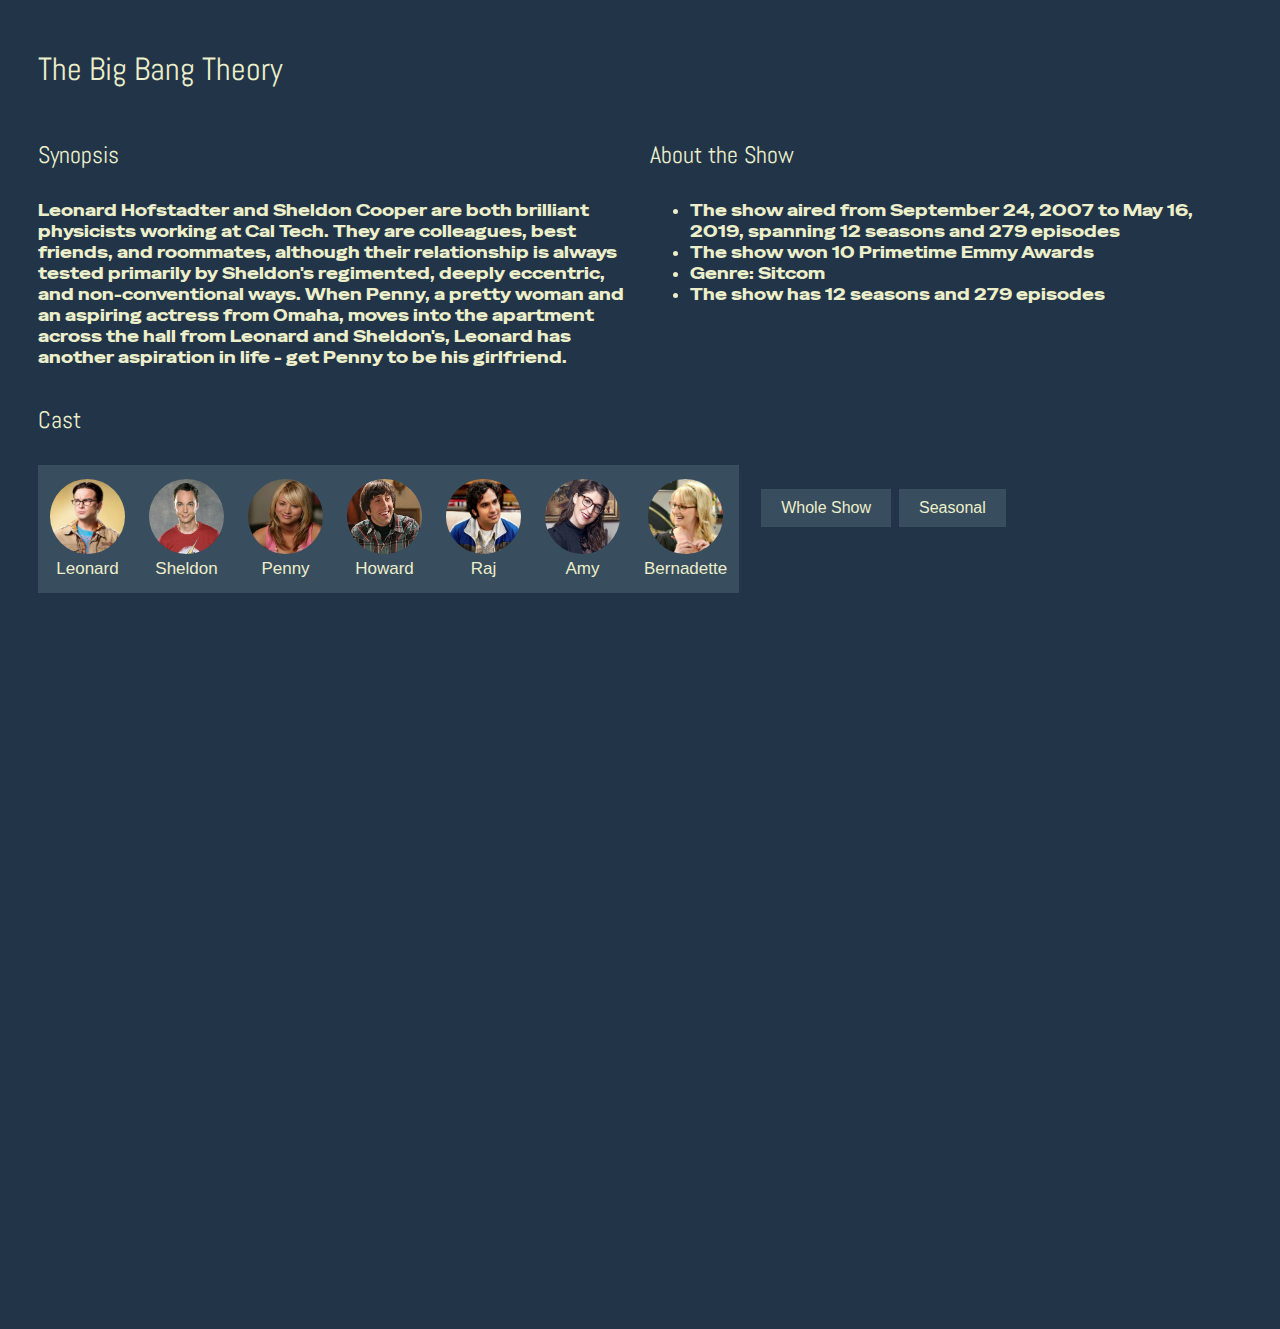
<file: index.html>
<!DOCTYPE html>
<html>
  <head>
    <title>TV shows</title>
    <link rel="icon" href="data:;base64,iVBORwOKGO=" />
    
    <link rel="stylesheet" href="css/styles.css" />

    <script src="js/d3.v6.min.js"></script>
    <script src="js/d3-weighted-voronoi.js"></script>
    <script src="js/d3-voronoi-map.js"></script>
    <script src="js/StackAreaChart.js"></script>
    <script src="js/VoronoiMap.js"></script>
    <script src="js/main.js"></script>

    <!-- Fonts -->
    <link rel="preconnect" href="https://fonts.googleapis.com" />
    <link rel="preconnect" href="https://fonts.gstatic.com" crossorigin />
    <link
      href="https://fonts.googleapis.com/css2?family=Abel&family=Special+Gothic+Expanded+One&display=swap"
      rel="stylesheet"
    />
  </head>
  <body>
    <div class="header">
      <div style="display: flex; align-content: center">
        <h1>The Big Bang Theory</h1>
      </div>
    </div>

    <div style="display: grid; grid-template-columns: 6fr 6fr; gap: 20px">
      <div>
        <div>
          <h2>Synopsis</h2>
        </div>

        <div>
          <p>
            Leonard Hofstadter and Sheldon Cooper are both brilliant physicists
            working at Cal Tech. They are colleagues, best friends, and
            roommates, although their relationship is always tested primarily by
            Sheldon's regimented, deeply eccentric, and non-conventional ways.
            When Penny, a pretty woman and an aspiring actress from Omaha, moves
            into the apartment across the hall from Leonard and Sheldon's,
            Leonard has another aspiration in life - get Penny to be his
            girlfriend.
          </p>
        </div>
      </div>
      <div>
        <div>
          <h2>About the Show</h2>
        </div>
        <div>
          <ul>
            <li>
              The show aired from September 24, 2007 to May 16, 2019, spanning
              12 seasons and 279 episodes
            </li>
            <li>The show won 10 Primetime Emmy Awards</li>
            <li>Genre: Sitcom</li>
            <li>The show has 12 seasons and 279 episodes</li>
          </ul>
        </div>
      </div>
    </div>

    <h2>Cast</h2>

    <div
      style="
        display: grid;
        grid-template-columns: 6fr 6fr;
        justify-content: space-between;
        gap: 20px;
      "
    >
      <div>
        <div class="cast-tabs">
          <button class="tablinks" onclick="openTab(event, 'Leonard')">
            <div style="text-align: center">
              <img
                src="char_pictures/Leonard.png"
                alt="Leonard Hofstadter"
                width="75"
                height="75"
                style="border-radius: 50%"
              />
              <div>Leonard</div>
            </div>
          </button>

          <button class="tablinks" onclick="openTab(event, 'Sheldon')">
            <div style="text-align: center">
              <img
                src="char_pictures/Sheldon.png"
                alt="Sheldon Cooper"
                width="75"
                height="75"
                style="border-radius: 50%"
              />
              <div>Sheldon</div>
            </div>
          </button>

          <button class="tablinks" onclick="openTab(event, 'Penny')">
            <div style="text-align: center">
              <img
                src="char_pictures/Penny.png"
                alt="Penny"
                width="75"
                height="75"
                style="border-radius: 50%"
              />
              <div>Penny</div>
            </div>
          </button>

          <button class="tablinks" onclick="openTab(event, 'Howard')">
            <div style="text-align: center">
              <img
                src="char_pictures/Howard.png"
                alt="Howard Wolowitz"
                width="75"
                height="75"
                style="border-radius: 50%"
              />
              <div>Howard</div>
            </div>
          </button>

          <button class="tablinks" onclick="openTab(event, 'Raj')">
            <div style="text-align: center">
              <img
                src="char_pictures/Raj.png"
                alt="Rajesh Koothrappali"
                width="75"
                height="75"
                style="border-radius: 50%"
              />
              <div>Raj</div>
            </div>
          </button>

          <button class="tablinks" onclick="openTab(event, 'Amy')">
            <div style="text-align: center">
              <img
                src="char_pictures/Amy.png"
                alt="Amy Farrah Fowler"
                width="75"
                height="75"
                style="border-radius: 50%"
              />
              <div>Amy</div>
            </div>
          </button>

          <button class="tablinks" onclick="openTab(event, 'Bernadette')">
            <div style="text-align: center">
              <img
                src="char_pictures/Bernadette.png"
                alt="Bernadette Rostenkowski-Wolowitz"
                width="75"
                height="75"
                style="border-radius: 50%"
              />
              <div>Bernadette</div>
            </div>
          </button>
        </div>

        <!-- Tab content -->
        <div id="Leonard" class="tabcontent">
          <h3>Leonard Hofstadter</h3>
          <p>
            Played by actor Johnny Galecki, Leonard is an experimental physicist
            with an IQ of 173 who works at Caltech. Originally from New Jersey,
            he is more socially adept than his friends and often serves as the
            group's mediator. Leonard shares an apartment with Sheldon for much
            of the series. He has a complicated relationship with his
            accomplished family and eventually marries Penny, with whom he
            starts a family by the series finale.
          </p>
        </div>

        <div id="Sheldon" class="tabcontent">
          <h3>Sheldon Cooper</h3>
          <p>
            Played by actor Jim Parsons, Sheldon is a theoretical physicist from
            Texas, renowned for his intellect (IQ 187) and eidetic memory. He
            began college at 11 and earned his PhD at 16. Sheldon is known for
            his rigid routines, social awkwardness, and lack of empathy, but he
            does care deeply for his friends. He specializes in string theory
            and later wins a Nobel Prize with Amy. Sheldon’s quirks and literal
            interpretations of the world are central to the show’s humor.
          </p>
        </div>

        <div id="Penny" class="tabcontent">
          <h3>Penny</h3>
          <p>
            Played by actress Kaley Cuoco, Penny is an aspiring actress from
            Omaha, Nebraska, who moves in across the hall from Leonard and
            Sheldon. Initially working as a waitress at The Cheesecake Factory,
            she later becomes a successful pharmaceutical sales representative.
            Penny is street-smart, friendly, and forms close bonds with
            Bernadette and Amy. Her on-and-off relationship with Leonard is a
            major storyline, culminating in their marriage.
          </p>
        </div>

        <div id="Howard" class="tabcontent">
          <h3>Howard Wolowitz</h3>
          <p>
            Played by actor Simon Helberg, Howard is an aerospace engineer with
            a master's degree from MIT. He is Jewish and lives with his
            overbearing mother until he marries Bernadette. Unlike his friends,
            he does not have a doctorate. Howard is known for his flirtatious
            nature, love of gadgets, and eventually becomes an astronaut,
            traveling to the International Space Station.
          </p>
        </div>

        <div id="Raj" class="tabcontent">
          <h3>Rajesh Koothrappali</h3>
          <p>
            Played by actor Kunal Nayyar, Raj is an astrophysicist from India
            who works at Caltech. He initially cannot speak to women unless
            intoxicated, a condition that provides much comic relief. Raj is
            sensitive, romantic, and often struggles with loneliness and his
            parents’ expectations. He is close friends with Howard.
          </p>
        </div>

        <div id="Amy" class="tabcontent">
          <h3>Amy Farrah Fowler</h3>
          <p>
            Played by actress Mayim Bialik, Amy is a neurobiologist introduced
            as a potential romantic partner for Sheldon. Initially socially
            awkward, she gradually becomes an integral part of the group and
            forms strong friendships with Penny and Bernadette. Amy’s
            relationship with Sheldon is central to her character, and together
            they win a Nobel Prize in Physics.
          </p>
        </div>

        <div id="Bernadette" class="tabcontent">
          <h3>Bernadette Rostenkowski-Wolowitz</h3>
          <p>
            Played by actress Melissa Rauch, Bernadette starts as a waitress
            alongside Penny but earns a PhD in microbiology and lands a
            high-paying job in pharmaceuticals. She is married to Howard and is
            known for her small stature, high-pitched voice, and assertive
            personality.
          </p>
        </div>
      </div>

      <!-- Map container -->

      <!-- <h1>Project 3: TV shows</h1> -->
      <div id="area-chart-container">
        <div
          class="buttons-container"
          style="margin: 20px 0 20px 0; height: fit-content"
          display="flex"
        >
          <button
            id="Seasonal"
            class="view-mode-button"
            value="Seasonal"
            onclick="toggleDisplayingMode(event)"
          >
            Whole Show
          </button>

          <button
            id="Episodes"
            class="view-mode-button"
            value="Episodes"
            onclick="toggleDisplayingMode(event)"
          >
            Seasonal
          </button>

          <select
            name="season-selector"
            id="season-select"
            onchange="handleSeasonChange(event)"
            style="display: none"
          >
            <option value="0">Select a season</option>
            <option value="1">1</option>
            <option value="2">2</option>
            <option value="3">3</option>
            <option value="4">4</option>
            <option value="5">5</option>
            <option value="6">6</option>
            <option value="7">7</option>
            <option value="8">8</option>
            <option value="9">9</option>
            <option value="10">10</option>
          </select>
        </div>
        <div id="stacked-area-chart" class="chart-container"></div>
      </div>
    </div>
    <div>
      <div id="visualization-container">
        <svg id="visualization"></svg>
      </div>
    </div>

    <!-- <div id="tree-map-chart" class="chart-container"></div> -->

    

    <div id="tooltip"></div>
  </body>
</html>
</file>
<file: css/styles.css>
#stacked-area-chart {
  width: fit-content;
  height: 600px;
}

:root {
  --text-color: #ecefca;
  --background-color: #213448;
}

button {
  background-color: #384d5e;
  color: #ecefca;
  border: none;
  padding: 10px 20px;
  text-align: center;
  text-decoration: none;
  display: inline-block;
  font-size: 16px;
  margin: 4px 2px;
  cursor: pointer;
  transition-duration: 0.4s;
}
button:hover {
  background-color: #2b3c4e;
  color: #ecefca;
  border: none;
}

select {
  background-color: #384d5e;
  color: #ecefca;
  border: none;
  padding: 10px 20px;
  text-align: center;
  text-decoration: none;
  display: inline-block;
  font-size: 16px;
  margin: 4px 2px;
  cursor: pointer;
  transition-duration: 0.4s;
}
select:hover {
  background-color: #2b3c4e;
  color: #ecefca;
  border: none;
}

#tree-map-chart {
  width: 100%;
  height: 400px;
}
/* Font */
.abel-regular {
  font-family: "Abel", sans-serif;
  font-weight: 400;
  font-style: normal;
}

.special-gothic-expanded-one-regular {
  font-family: "Special Gothic Expanded One", sans-serif;
  font-weight: 400;
  font-style: normal;
}

html {
  background-color: #213448;
  padding: 10px;
  color: #ecefca;
  font-family: "Special Gothic Expanded One", monospace;
  font-size: 16px;
}

.cast-tabs {
  overflow: hidden;
  border: none;
  background-color: #384d5e;
  display: flex;
}

.cast-tabs button {
  padding: 10px;
  background-color: inherit;
  color: #ecefca;
  border: none;
  outline: none;
  cursor: pointer;
  padding: auto;
  transition: 1s;
  flex: 1;
  text-align: center;
  font-size: 17px;
}

.cast-tabs button:hover {
  background-color: #1d2935;
}

.cast-tabs button.active {
  background-color: #2b3c4e;
  padding: 10px;
  color: #ecefca;
  width: 100%;
}

.tabcontent {
  display: none;
  padding: 6px 12px;
  border: none;
  border-top: none;
  animation: fadeEffect 1s;
  background-color: #2b3c4e;
}

@keyframes fadeEffect {
  from {
    opacity: 0;
  }

  to {
    opacity: 1;
  }
}

#visualization-container {
  display: flex;
  justify-content: center;
}

.symbol {
  fill: none;
  stroke: lightgrey;
  stroke-width: 14px;
}

.cell {
  stroke: darkgrey;
  stroke-width: 1px;
}

.cost {
  text-anchor: middle;
}

.total-cost {
  fill: lightgrey;
  text-anchor: middle;
  font-size: 20px;
  font-weight: 700;
}

.legend-color {
  stroke-width: 1px;
  stroke: darkgrey;
}

.legend {
  margin-bottom: 10px;
}

.highlighter {
  fill: transparent;
  stroke: none;
}

.highlight {
  stroke: var(--text-color);
  stroke-width: 3px;
}

#title {
  letter-spacing: 4px;
  font-weight: 700;
  font-size: x-large;
  margin: 0;
}

body {
  padding: 10px 20px;
}

h1,
h2,
h3,
h4,
h5,
h6 {
  color: var(--text-color);
  font-family: "Abel", sans-serif;
  font-weight: 400;
  font-style: normal;
  text-align: left;
  margin-bottom: 30px;
}

/* .voronoi-chart-container */
.voronoi-description {
  line-height: 1.5;
}

.overview-description {
  text-align: left;
  line-height: 1.5;
  align-items: center;
  padding: 70px 0;
}

.container {
  margin-bottom: 50px;
}

.description-container {
  display: flex;
  justify-content: center;
  /* align-items: center; */
  flex-direction: column;
  padding: 20px;
}
</file>
